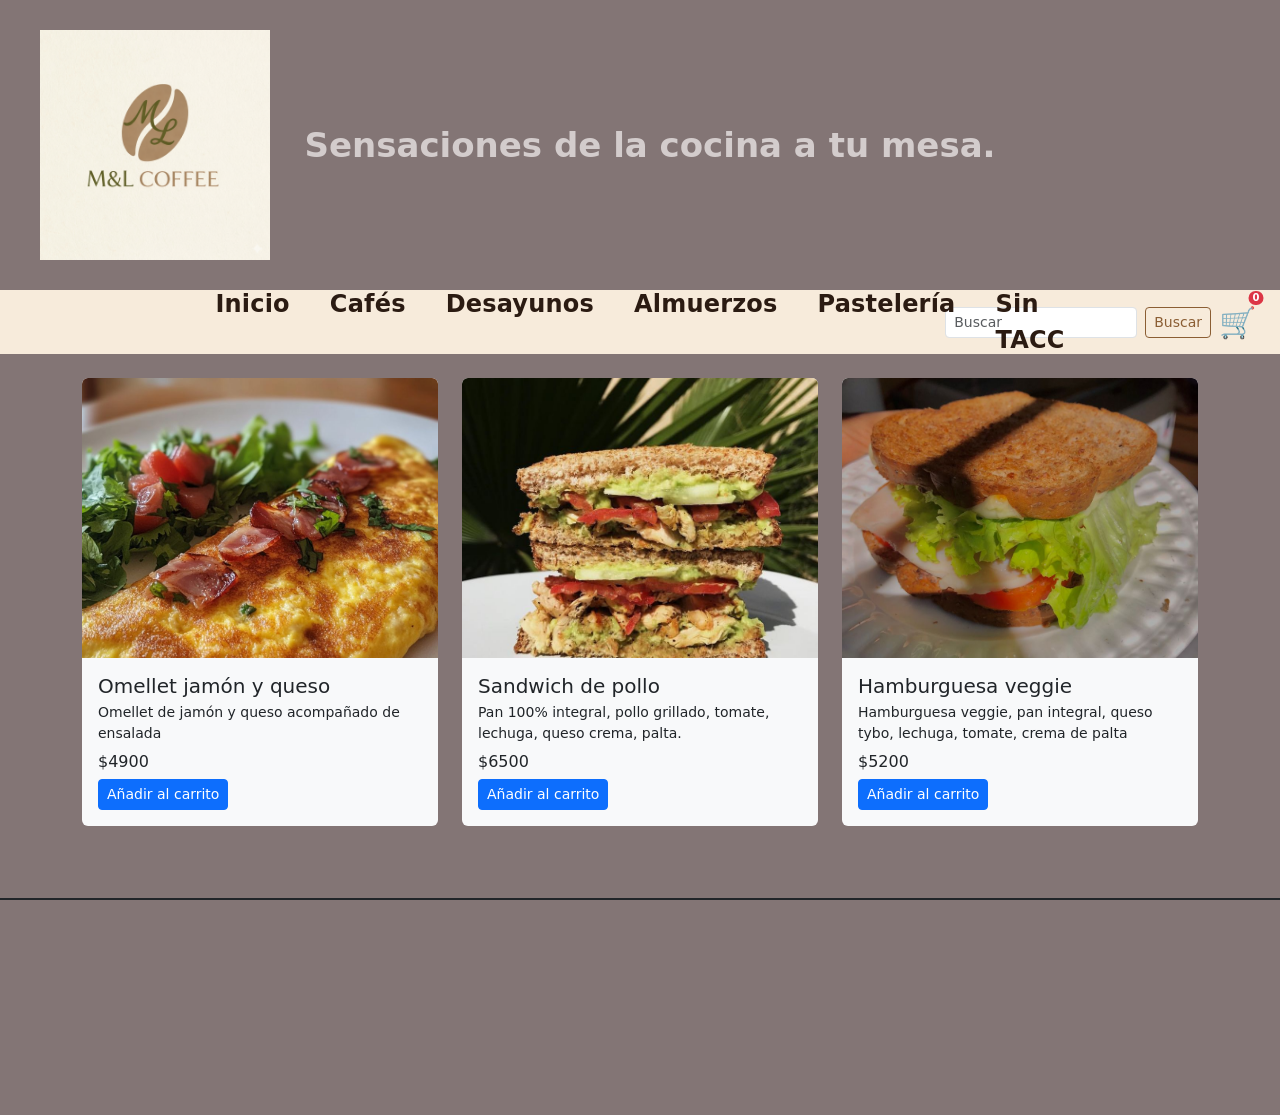
<file: pages/almuerzos.html>
<!doctype html>
<html lang="en">
  <head>
    <meta charset="UTF-8" />
    <meta name="viewport" content="width=device-width, initial-scale=1.0" />
    <title>Almuerzos</title>
    <meta name="description" content="Descubre nuestra deliciosa selección de almuerzos, desde tostadas integrales con huevos revueltos hasta ensaladas de frutas frescas. Perfectos para comenzar tu día con energía o disfrutar de una merienda saludable en cualquier momento." />
    <link
      rel="stylesheet"
      href="https://cdnjs.cloudflare.com/ajax/libs/font-awesome/6.5.0/css/all.min.css"/>
    
    <link
      href="https://cdn.jsdelivr.net/npm/bootstrap@5.3.3/dist/css/bootstrap.min.css"
      rel="stylesheet"/>
   
    <link rel="stylesheet" href="../style/style.css" />
  </head>

  <body>
    <header>
      <div class="header-top">
        <img src="./img/logoMYL.png" alt="Logo de M&L Coffe" class="logo" />
        <p class="headertext">Sensaciones de la cocina a tu mesa.</p>
        <div class="header-spacer"></div>
      </div>
      <nav class="navbar navbar-expand-lg">
        <div class="container-fluid px-4 position-relative">
          <a class="navbar-brand fw-bold" href="/index.html"></a>
          <button class="navbar-toggler" type="button" data-bs-toggle="collapse" data-bs-target="#mainNav" aria-controls="mainNav" aria-expanded="false" aria-label="Toggle navigation"><span class="navbar-toggler-icon"></span></button>
          <div class="collapse navbar-collapse" id="mainNav">
            <ul class="navbar-nav position-absolute top-50 start-50 translate-middle d-none d-lg-flex gap-4">
              <li class="nav-item"><a class="nav-link" href="/index.html">Inicio</a></li>
              <li class="nav-item"><a class="nav-link" href="/pages/cafes.html">Cafés</a></li>
              <li class="nav-item"><a class="nav-link" href="/pages/desayunosymeriendas.html">Desayunos</a></li>
              <li class="nav-item"><a class="nav-link" href="/pages/almuerzos.html">Almuerzos</a></li>
              <li class="nav-item"><a class="nav-link" href="/pages/pasteleria.html">Pastelería</a></li>
              <li class="nav-item"><a class="nav-link" href="/pages/sintacc.html">Sin TACC</a></li>
            </ul>
            <ul class="navbar-nav d-lg-none">
              <li class="nav-item"><a class="nav-link active" href="/index.html">Inicio</a></li>
              <li class="nav-item"><a class="nav-link" href="/pages/cafes.html">Cafés</a></li>
              <li class="nav-item"><a class="nav-link" href="/pages/desayunosymeriendas.html">Desayunos</a></li>
              <li class="nav-item"><a class="nav-link" href="/pages/almuerzos.html">Almuerzos</a></li>
              <li class="nav-item"><a class="nav-link" href="/pages/pasteleria.html">Pastelería</a></li>
              <li class="nav-item"><a class="nav-link" href="/pages/sintacc.html">Sin TACC</a></li>
            </ul>
            <div class="d-flex align-items-center gap-2 ms-lg-auto mt-2 mt-lg-0">
              <form class="d-flex" role="search">
                <input class="form-control form-control-sm me-2" type="search" placeholder="Buscar" aria-label="Buscar" />
                <button class="btn btn-sm btn-outline-success btn-buscar" type="submit">Buscar</button>
              </form>
              <a href="/pages/carrito.html" class="text-decoration-none position-relative" aria-label="Carrito"><span style="font-size: 30px">🛒</span>
                <span id="cart-count" class="position-absolute top-0 start-100 translate-middle badge rounded-pill bg-danger">0</span>
            </div>
          </div>
        </div>
      </nav>
    </header>

    <main class="py-4">
      <div class="container">
        <div class="row g-4 justify-content-center">
          <div class="col-12 col-md-6 col-lg-4">
            <div class="card h-100 border-0 bg-light card-menu">
              <img
                src="./img/omellete.jpg"
                class="card-img-top"
                alt="Omellet jamón y queso"/>
              
              <div class="card-body">
                <h5 class="card-title mb-1">Omellet jamón y queso</h5>
                <p class="card-text small mb-2">Omellet de jamón y queso acompañado de ensalada</p>
                <h6 class="mb-0">$4900</h6>
                <button
                   class="btn btn-sm btn-primary mt-2"
                   type="button"
                   data-add-to-cart
                   data-id="omellet-jamon-queso"
                   data-name="Omellet jamón y queso"
                   data-price="4900"
                   data-img="./img/omellete.jpg">Añadir al carrito
                </button>
              </div>
            </div>
          </div>

          <div class="col-12 col-md-6 col-lg-4">
            <div class="card h-100 border-0 bg-light card-menu">
              <img
                src="./img/sandwich de pollo.jpg"
                class="card-img-top"
                alt="Sandwich de pollo"/>
              
              <div class="card-body">
                <h5 class="card-title mb-1">Sandwich de pollo</h5>
                <p class="card-text small mb-2">
                  Pan 100% integral, pollo grillado, tomate, lechuga, queso crema,
                  palta.
                </p>
                <h6 class="mb-0">$6500</h6>
                <button
                   class="btn btn-sm btn-primary mt-2"
                   type="button"
                   data-add-to-cart
                   data-id="sandwich-pollo"
                   data-name="Sandwich de pollo"
                   data-price="6500"
                   data-img="./img/sandwich de pollo.jpg">Añadir al carrito
                </button>
              </div>
            </div>
          </div>

          <div class="col-12 col-md-6 col-lg-4">
            <div class="card h-100 border-0 bg-light card-menu">
              <img
                src="./img/veggie.jpg"
                class="card-img-top"
                alt="Hamburguesa veggie"/>
      
              <div class="card-body">
                <h5 class="card-title mb-1">Hamburguesa veggie</h5>
                <p class="card-text small mb-2">
                  Hamburguesa veggie, pan integral, queso tybo, lechuga, tomate,
                  crema de palta
                </p>
                <h6 class="mb-0">$5200</h6>
                <button
                   class="btn btn-sm btn-primary mt-2"
                   type="button"
                   data-add-to-cart
                   data-id="hamburguesa-veggie"
                   data-name="Hamburguesa veggie"
                   data-price="5200"
                   data-img="./img/veggie.jpg">Añadir al carrito
                </button>
              </div>
            </div>
          </div>
        </div>
      </div>
    </main>

    <footer class="bg-dark text-light mt-5">
      <div class="container py-4">
        <div class="row g-3 align-items-center">
          <div class="col-12 col-lg-4">
            <h5 class="mb-2">M&L Coffe</h5>
          </div>

          <div class="col-12 col-lg-8">
            <ul
              class="list-unstyled d-flex flex-column flex-sm-row flex-wrap gap-2 gap-sm-3 justify-content-lg-end mb-0">
            
              <li>
                <a
                  class="link-light text-decoration-none"
                  href="/pages/sobre-nosotros.html">Sobre nosotros</a>
                
              </li>
              <li>
                <a
                  class="link-light text-decoration-none"
                  href="/pages/mi-cuenta.html">Mi cuenta</a>
                
              </li>
              <li>
                <a
                  class="link-light text-decoration-none"
                  href="/pages/carrito.html">Carrito</a>
                
              </li>
              <li>
                <a
                  class="link-light text-decoration-none"
                  href="/pages/derechos-de-autor.html">Derechos de autor</a>
                
              </li>
              <li>
                <a
                  class="link-light text-decoration-none"
                  href="/pages/quejas-online.html">Quejas online</a>
                
              </li>
              <li>
                <a
                  class="link-light text-decoration-none"
                  href="/pages/trabaja-con-nosotros.html">Trabaja con nosotros</a>

              </li>
            </ul>
          </div>
        </div>

        <hr class="border-secondary my-3" />

        <div
          class="d-flex flex-column flex-sm-row justify-content-between align-items-center gap-2">
        
          <span class="small text-secondary">© 2026 M&L Coffe. Todos los derechos reservados.</span>
          
          <div class="d-flex gap-3">
            <a class="link-light" href="#" aria-label="Instagram"
              ><i class="fa-brands fa-instagram"></i>
          </a>
            <a class="link-light" href="#" aria-label="Facebook"><i class="fa-brands fa-facebook"></i>
            </a>
            <a class="link-light" href="#" aria-label="WhatsApp"><i class="fa-brands fa-whatsapp"></i>
            </a>
          </div>
        </div>
      </div>
    </footer>
    <script src="https://cdn.jsdelivr.net/npm/bootstrap@5.3.3/dist/js/bootstrap.bundle.min.js"></script>
    <script src="../js/cart.js"></script>
  </body>
</html>
</file>
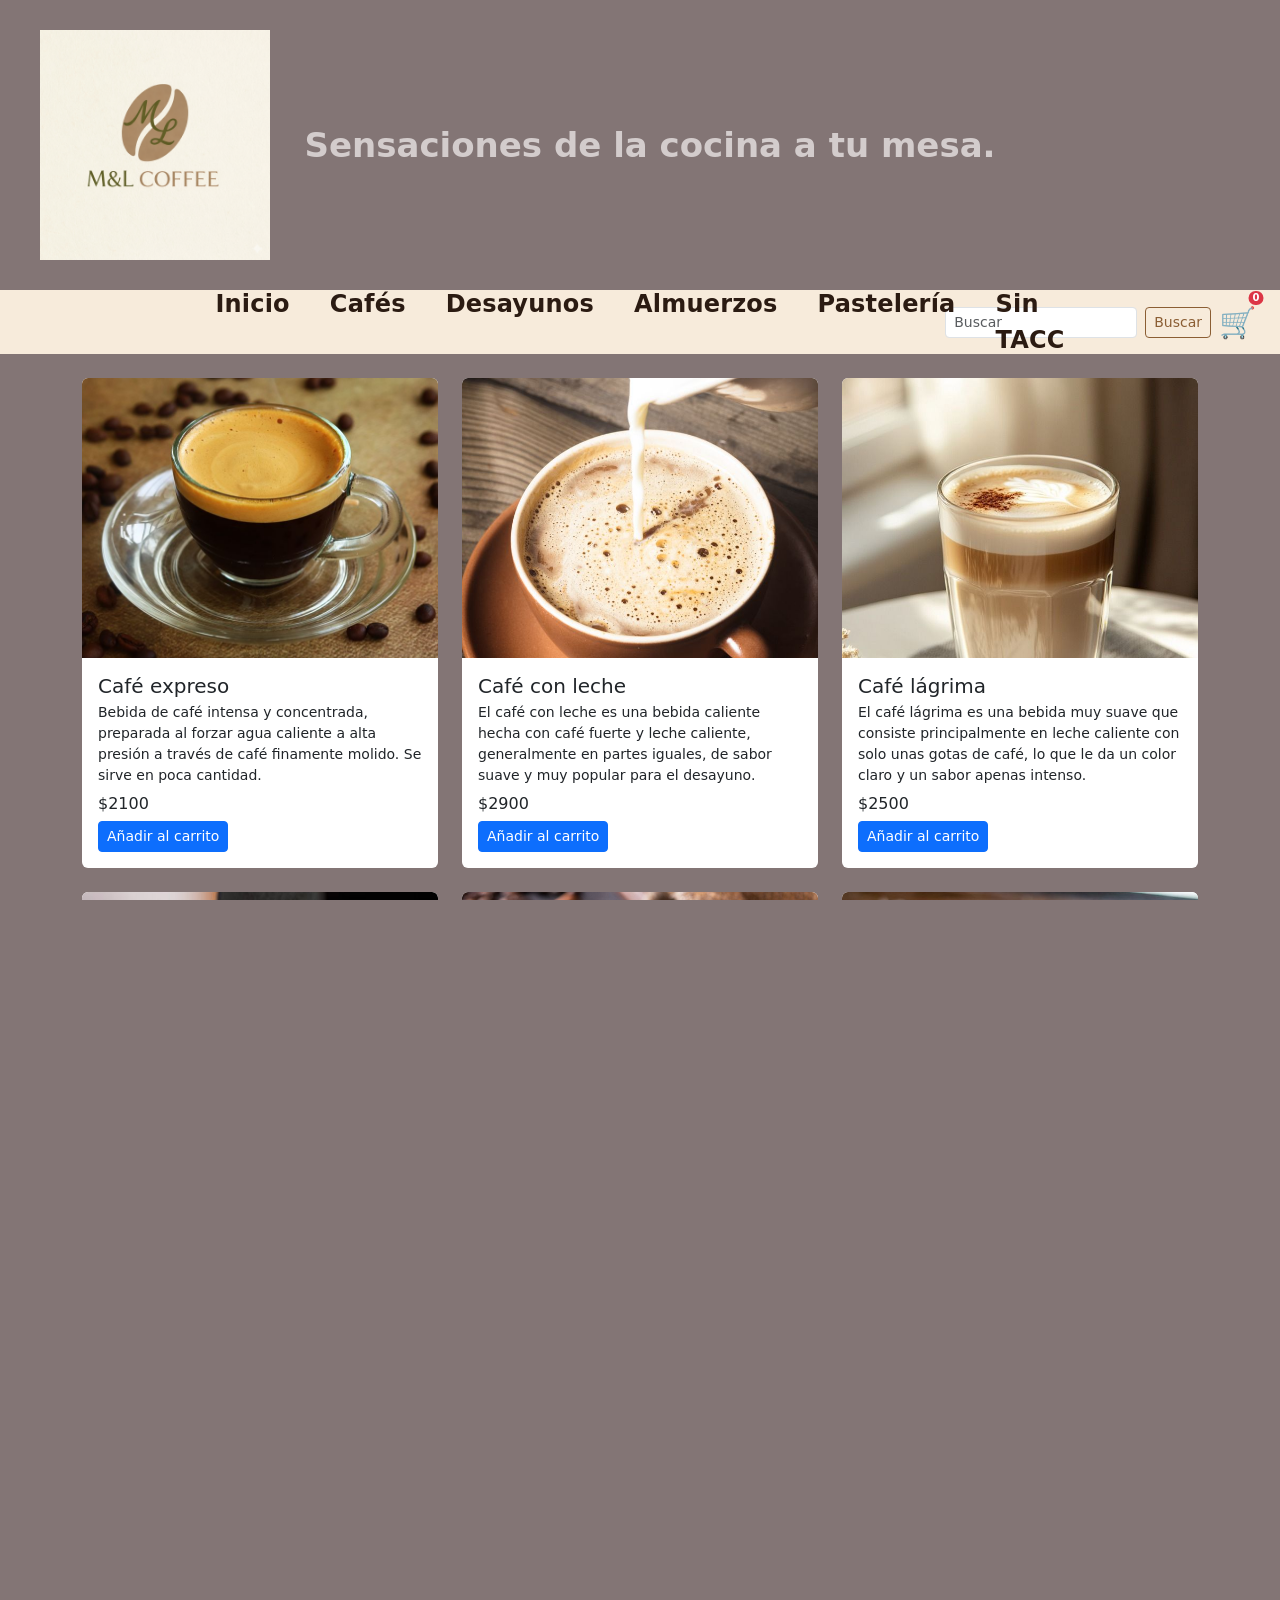
<file: pages/cafes.html>
<!doctype html>
<html lang="en">
  <head>
    <meta charset="UTF-8" />
    <meta name="viewport" content="width=device-width, initial-scale=1.0" />
    <title>Cafés</title>
    <meta name="description" content="Explora nuestra variedad de cafés, desde el intenso expreso hasta el suave café con leche. Cada taza es una experiencia única, elaborada con granos de alta calidad y técnicas expertas para satisfacer todos los paladares. Descubre tu café favorito en nuestra carta." />
    <link rel="stylesheet" href="https://cdnjs.cloudflare.com/ajax/libs/font-awesome/6.5.0/css/all.min.css" />

    <link href="https://cdn.jsdelivr.net/npm/bootstrap@5.3.3/dist/css/bootstrap.min.css" rel="stylesheet" />

    <link rel="stylesheet" href="../style/style.css" />
  </head>

  <body>
    <header>
      <div class="header-top">
        <img src="./img/logoMYL.png" alt="Logo de M&L Coffe" class="logo" />
        <p class="headertext">Sensaciones de la cocina a tu mesa.</p>
        <div class="header-spacer"></div>
      </div>
      <nav class="navbar navbar-expand-lg">
        <div class="container-fluid px-4 position-relative">
          <a class="navbar-brand fw-bold" href="/index.html"></a>
          <button
            class="navbar-toggler"
            type="button"
            data-bs-toggle="collapse"
            data-bs-target="#mainNav"
            aria-controls="mainNav"
            aria-expanded="false"
            aria-label="Toggle navigation"
          >
            <span class="navbar-toggler-icon"></span>
          </button>
          <div class="collapse navbar-collapse" id="mainNav">
            <ul class="navbar-nav position-absolute top-50 start-50 translate-middle d-none d-lg-flex gap-4">
              <li class="nav-item"><a class="nav-link" href="/index.html">Inicio</a></li>
              <li class="nav-item"><a class="nav-link" href="/pages/cafes.html">Cafés</a></li>
              <li class="nav-item"><a class="nav-link" href="/pages/desayunosymeriendas.html">Desayunos</a></li>
              <li class="nav-item"><a class="nav-link" href="/pages/almuerzos.html">Almuerzos</a></li>
              <li class="nav-item"><a class="nav-link" href="/pages/pasteleria.html">Pastelería</a></li>
              <li class="nav-item"><a class="nav-link" href="/pages/sintacc.html">Sin TACC</a></li>
            </ul>
            <ul class="navbar-nav d-lg-none">
              <li class="nav-item"><a class="nav-link active" href="/index.html">Inicio</a></li>
              <li class="nav-item"><a class="nav-link" href="/pages/cafes.html">Cafés</a></li>
              <li class="nav-item"><a class="nav-link" href="/pages/desayunosymeriendas.html">Desayunos</a></li>
              <li class="nav-item"><a class="nav-link" href="/pages/almuerzos.html">Almuerzos</a></li>
              <li class="nav-item"><a class="nav-link" href="/pages/pasteleria.html">Pastelería</a></li>
              <li class="nav-item"><a class="nav-link" href="/pages/sintacc.html">Sin TACC</a></li>
            </ul>
            <div class="d-flex align-items-center gap-2 ms-lg-auto mt-2 mt-lg-0">
              <form class="d-flex" role="search">
                <input class="form-control form-control-sm me-2" type="search" placeholder="Buscar" aria-label="Buscar" />
                <button class="btn btn-sm btn-outline-success btn-buscar" type="submit">Buscar</button>
              </form>
              <a href="/pages/carrito.html" class="text-decoration-none position-relative" aria-label="Carrito">
                <span style="font-size: 30px">🛒</span>
                <span id="cart-count" class="position-absolute top-0 start-100 translate-middle badge rounded-pill bg-danger">0</span>
              </a>
            </div>
          </div>
        </div>
      </nav>
    </header>

    <main class="py-4">
      <div class="container">
        <div class="row g-4 justify-content-center">
          <div class="col-12 col-md-6 col-lg-4">
            <div class="card h-100 card-menu border-0">
              <img src="./img/cafeexpreso.jpg" class="card-img-top" alt="Café expreso" />

              <div class="card-body">
                <h5 class="card-title mb-1">Café expreso</h5>
                <p class="card-text small mb-2">
                  Bebida de café intensa y concentrada, preparada al forzar agua caliente a alta presión a través de café finamente molido. Se sirve en poca cantidad.
                </p>
                <h6 class="mb-0">$2100</h6>
                <button class="btn btn-sm btn-primary mt-2" type="button" data-add-to-cart data-id="cafe-expreso" data-name="Café expreso" data-price="2100" data-img="./img/cafeexpreso.jpg">
                  Añadir al carrito
                </button>
              </div>
            </div>
          </div>

          <div class="col-12 col-md-6 col-lg-4">
            <div class="card h-100 card-menu border-0">
              <img src="./img/cafe con leche.jpg" class="card-img-top" alt="Café con leche" />

              <div class="card-body">
                <h5 class="card-title mb-1">Café con leche</h5>
                <p class="card-text small mb-2">
                  El café con leche es una bebida caliente hecha con café fuerte y leche caliente, generalmente en partes iguales, de sabor suave y muy popular para el desayuno.
                </p>
                <h6 class="mb-0">$2900</h6>
                <button class="btn btn-sm btn-primary mt-2" type="button" data-add-to-cart data-id="cafe-con-leche" data-name="Café con leche" data-price="2900" data-img="./img/cafe con leche.jpg">
                  Añadir al carrito
                </button>
              </div>
            </div>
          </div>

          <div class="col-12 col-md-6 col-lg-4">
            <div class="card h-100 card-menu border-0">
              <img src="./img/cafe lafrima.jpg" class="card-img-top" alt="Café lágrima" />

              <div class="card-body">
                <h5 class="card-title mb-1">Café lágrima</h5>
                <p class="card-text small mb-2">
                  El café lágrima es una bebida muy suave que consiste principalmente en leche caliente con solo unas gotas de café, lo que le da un color claro y un sabor apenas intenso.
                </p>
                <h6 class="mb-0">$2500</h6>
                <button class="btn btn-sm btn-primary mt-2" type="button" data-add-to-cart data-id="cafe-lagrima" data-name="Café lágrima" data-price="2500" data-img="./img/cafe lafrima.jpg">
                  Añadir al carrito
                </button>
              </div>
            </div>
          </div>

          <div class="col-12 col-md-6 col-lg-4">
            <div class="card h-100 card-menu border-0">
              <img src="./img/flatwhite.jpg" class="card-img-top" alt="Flat white" />

              <div class="card-body">
                <h5 class="card-title mb-1">Flat white</h5>
                <p class="card-text small mb-2">Café espresso con leche caliente y poca espuma, de textura cremosa y sabor más intenso a café.</p>
                <h6 class="mb-0">$2900</h6>
                <button class="btn btn-sm btn-primary mt-2" type="button" data-add-to-cart data-id="flat-white" data-name="Flat white" data-price="2900" data-img="./img/flatwhite.jpg">
                  Añadir al carrito
                </button>
              </div>
            </div>
          </div>

          <div class="col-12 col-md-6 col-lg-4">
            <div class="card h-100 card-menu border-0">
              <img src="./img/capuccino.jpg" class="card-img-top" alt="Capuccino" />

              <div class="card-body">
                <h5 class="card-title mb-1">Capuccino</h5>
                <p class="card-text small mb-2">Espresso con leche caliente y abundante espuma, equilibrado y de textura espesa.</p>
                <h6 class="mb-0">$3800</h6>
                <button class="btn btn-sm btn-primary mt-2" type="button" data-add-to-cart data-id="capuccino" data-name="Capuccino" data-price="3800" data-img="./img/capuccino.jpg">
                  Añadir al carrito
                </button>
              </div>
            </div>
          </div>

          <div class="col-12 col-md-6 col-lg-4">
            <div class="card h-100 card-menu border-0">
              <img src="./img/latte.jpg" class="card-img-top" alt="Latte" />

              <div class="card-body">
                <h5 class="card-title mb-1">Latte</h5>
                <p class="card-text small mb-2">Espresso con mucha leche caliente y una fina capa de espuma, de sabor suave y cremoso.</p>
                <h6 class="mb-0">$2900</h6>
                <button class="btn btn-sm btn-primary mt-2" type="button" data-add-to-cart data-id="latte" data-name="Latte" data-price="2900" data-img="./img/latte.jpg">
                  Añadir al carrito
                </button>
              </div>
            </div>
          </div>
        </div>
      </div>
    </main>

    <footer class="bg-dark text-light mt-5">
      <div class="container py-4">
        <div class="row g-3 align-items-center">
          <div class="col-12 col-lg-4">
            <h5 class="mb-2">M&L Coffe</h5>
          </div>

          <div class="col-12 col-lg-8">
            <ul class="list-unstyled d-flex flex-column flex-sm-row flex-wrap gap-2 gap-sm-3 justify-content-lg-end mb-0">
              <li><a class="link-light text-decoration-none" href="/pages/sobre-nosotros.html">Sobre nosotros</a></li>
              <li><a class="link-light text-decoration-none" href="/pages/mi-cuenta.html">Mi cuenta</a></li>
              <li><a class="link-light text-decoration-none" href="/pages/carrito.html">Carrito</a></li>
              <li><a class="link-light text-decoration-none" href="/pages/derechos-de-autor.html">Derechos de autor</a></li>
              <li><a class="link-light text-decoration-none" href="/pages/quejas-online.html">Quejas online</a></li>
              <li><a class="link-light text-decoration-none" href="/pages/trabaja-con-nosotros.html">Trabaja con nosotros</a></li>
            </ul>
          </div>
        </div>

        <hr class="border-secondary my-3" />

        <div class="d-flex flex-column flex-sm-row justify-content-between align-items-center gap-2">
          <span class="small text-secondary">© 2026 M&L Coffe. Todos los derechos reservados.</span>

          <div class="d-flex gap-3">
            <a class="link-light" href="#" aria-label="Instagram"><i class="fa-brands fa-instagram"></i></a>
            <a class="link-light" href="#" aria-label="Facebook"><i class="fa-brands fa-facebook"></i></a>
            <a class="link-light" href="#" aria-label="WhatsApp"><i class="fa-brands fa-whatsapp"></i></a>
          </div>
        </div>
      </div>
    </footer>
    <script src="https://cdn.jsdelivr.net/npm/bootstrap@5.3.3/dist/js/bootstrap.bundle.min.js"></script>
    <script src="../js/cart.js"></script>
  </body>
</html>
</file>
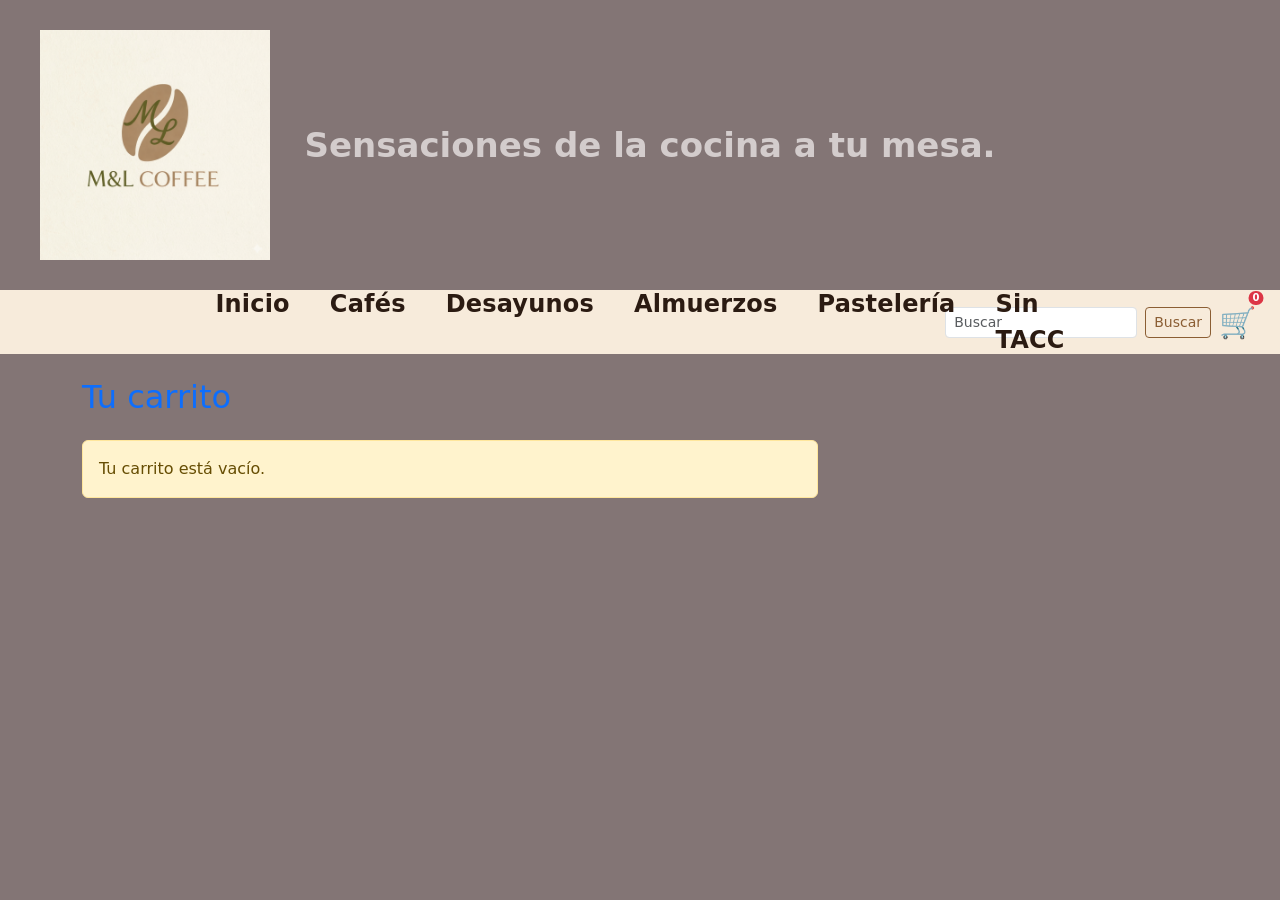
<file: pages/carrito.html>
<!doctype html>
<html lang="en">
  <head>
    <meta charset="UTF-8" />
    <meta name="viewport" content="width=device-width, initial-scale=1.0" />
    <title>Carrito</title>

    <link rel="stylesheet"href="https://cdnjs.cloudflare.com/ajax/libs/font-awesome/6.5.0/css/all.min.css"/>
    <link
      href="https://cdn.jsdelivr.net/npm/bootstrap@5.3.3/dist/css/bootstrap.min.css"
      rel="stylesheet"/>
    <link rel="stylesheet" href="../style/style.css" />
  </head>


  <body>
    <header>
      <div class="header-top">
        <img src="./img/logoMYL.png" alt="Logo de M&L Coffe" class="logo" />
        <p class="headertext">Sensaciones de la cocina a tu mesa.</p>
        <div class="header-spacer"></div>
      </div>
      <nav class="navbar navbar-expand-lg">
        <div class="container-fluid px-4 position-relative">
          <a class="navbar-brand fw-bold" href="/index.html"></a>
          <button class="navbar-toggler" type="button" data-bs-toggle="collapse" data-bs-target="#mainNav" aria-controls="mainNav" aria-expanded="false" aria-label="Toggle navigation"><span class="navbar-toggler-icon"></span></button>
          <div class="collapse navbar-collapse" id="mainNav">
            <ul class="navbar-nav position-absolute top-50 start-50 translate-middle d-none d-lg-flex gap-4">
              <li class="nav-item"><a class="nav-link" href="/index.html">Inicio</a></li>
              <li class="nav-item"><a class="nav-link" href="/pages/cafes.html">Cafés</a></li>
              <li class="nav-item"><a class="nav-link" href="/pages/desayunosymeriendas.html">Desayunos</a></li>
              <li class="nav-item"><a class="nav-link" href="/pages/almuerzos.html">Almuerzos</a></li>
              <li class="nav-item"><a class="nav-link" href="/pages/pasteleria.html">Pastelería</a></li>
              <li class="nav-item"><a class="nav-link" href="/pages/sintacc.html">Sin TACC</a></li>
            </ul>
            <ul class="navbar-nav d-lg-none">
              <li class="nav-item"><a class="nav-link active" href="/index.html">Inicio</a></li>
              <li class="nav-item"><a class="nav-link" href="/pages/cafes.html">Cafés</a></li>
              <li class="nav-item"><a class="nav-link" href="/pages/desayunosymeriendas.html">Desayunos</a></li>
              <li class="nav-item"><a class="nav-link" href="/pages/almuerzos.html">Almuerzos</a></li>
              <li class="nav-item"><a class="nav-link" href="/pages/pasteleria.html">Pastelería</a></li>
              <li class="nav-item"><a class="nav-link" href="/pages/sintacc.html">Sin TACC</a></li>
            </ul>
            <div class="d-flex align-items-center gap-2 ms-lg-auto mt-2 mt-lg-0">
              <form class="d-flex" role="search">
                <input class="form-control form-control-sm me-2" type="search" placeholder="Buscar" aria-label="Buscar" />
                <button class="btn btn-sm btn-outline-success btn-buscar" type="submit">Buscar</button>
              </form>
              <a href="/pages/carrito.html" class="text-decoration-none position-relative" aria-label="Carrito"><span style="font-size: 30px">🛒</span>
                <span id="cart-count" class="position-absolute top-0 start-100 translate-middle badge rounded-pill bg-danger">0</span>
            </div>
          </div>
        </div>
      </nav>
    </header>
    <main class="py-4">
  <div class="container">
    <h2 class="mb-4">Tu carrito</h2>

    <div class="row g-4">
      <div class="col-12 col-lg-8">
        <div class="row g-4" id="cart-items"></div>
      </div>

      <div class="col-12 col-lg-4">
        <div id="cart-summary"></div>
      </div>
    </div>
  </div>
</main>
<script src="https://cdn.jsdelivr.net/npm/bootstrap@5.3.3/dist/js/bootstrap.bundle.min.js"></script>
<script src="../js/cart.js"></script>
  </body>
</file>
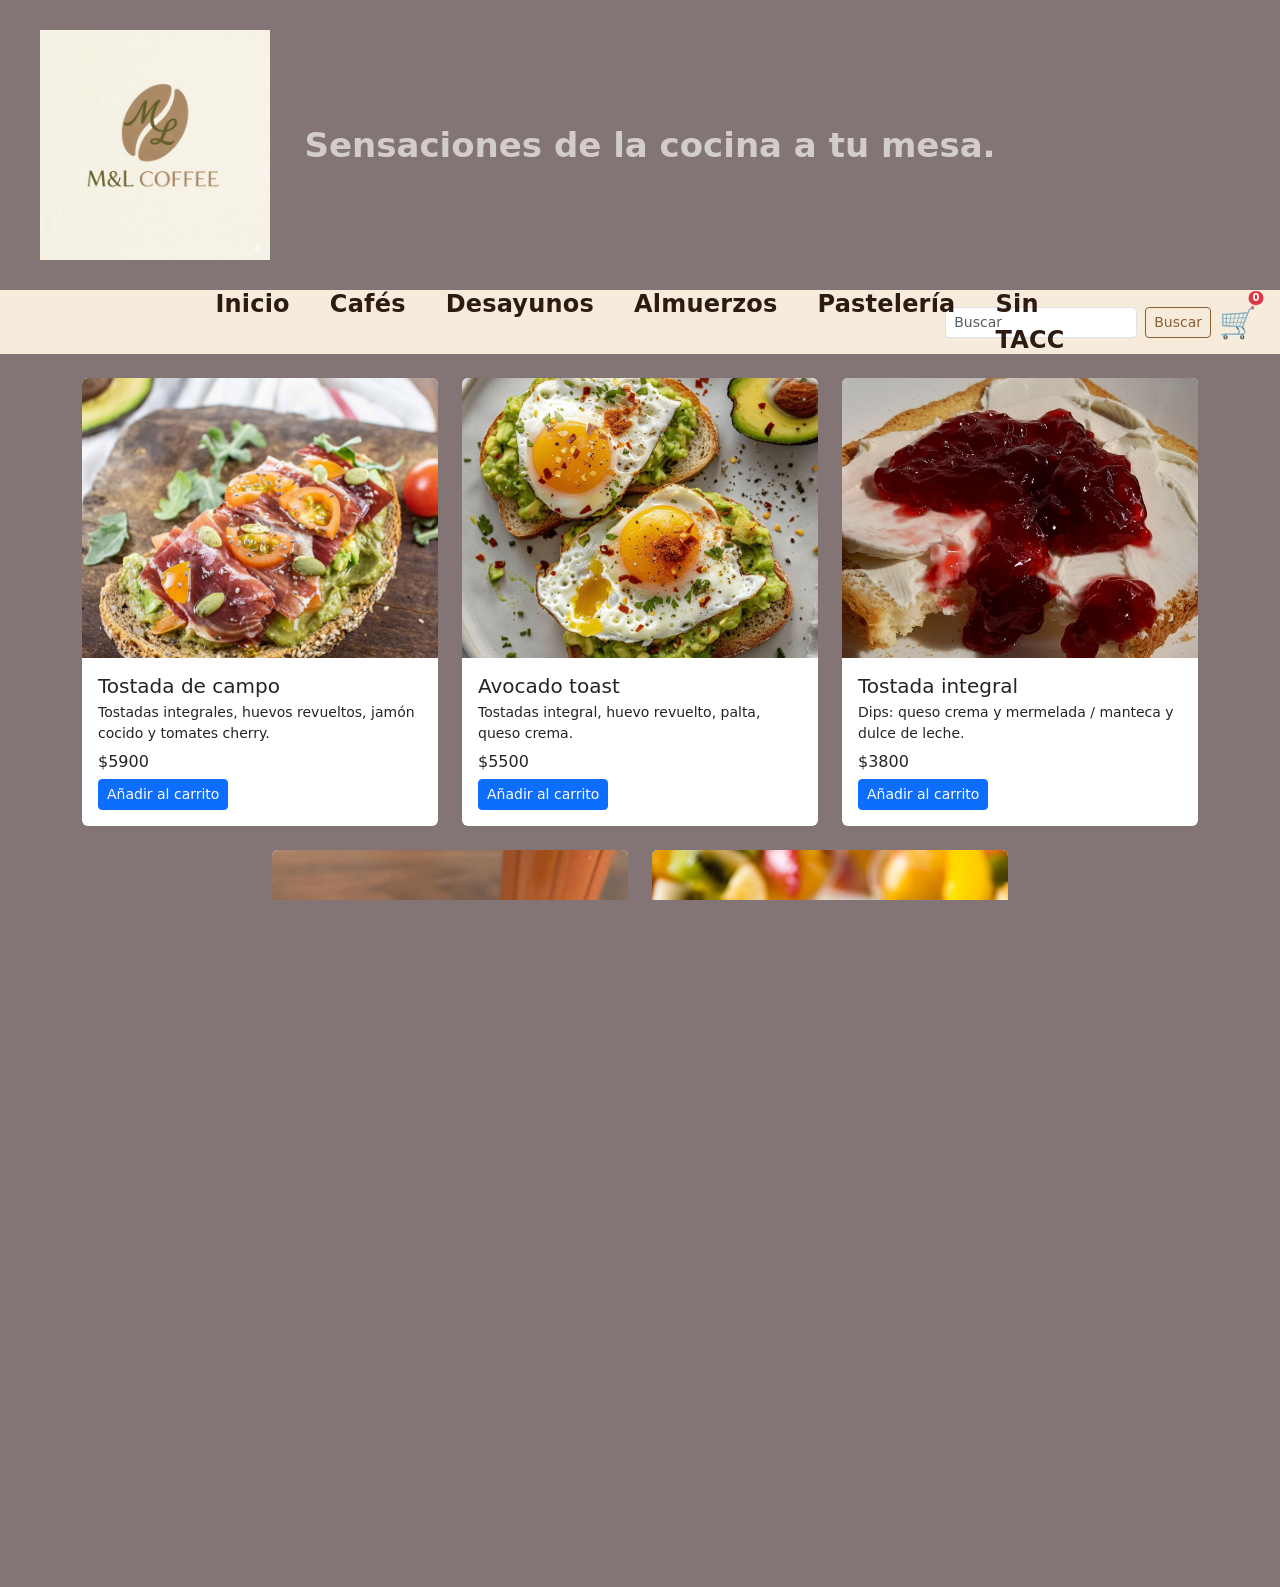
<file: pages/desayunosymeriendas.html>
<!doctype html>
<html lang="en">
  <head>
    <meta charset="UTF-8" />
    <meta name="viewport" content="width=device-width, initial-scale=1.0" />
    <title>Desayunos</title>
    <meta name="description" content="Descubre nuestra deliciosa selección de desayunos y meriendas, desde tostadas integrales con huevos revueltos hasta ensaladas de frutas frescas. Perfectos para comenzar tu día con energía o disfrutar de una merienda saludable en cualquier momento." />
    <link
      rel="stylesheet"
      href="https://cdnjs.cloudflare.com/ajax/libs/font-awesome/6.5.0/css/all.min.css"/>
    <link
      href="https://cdn.jsdelivr.net/npm/bootstrap@5.3.3/dist/css/bootstrap.min.css"
      rel="stylesheet"/>
    <link rel="stylesheet" href="../style/style.css" />
  </head>

  <body>
    <header>
      <div class="header-top">
        <img src="./img/logoMYL.png" alt="Logo de M&L Coffe" class="logo" />
        <p class="headertext">Sensaciones de la cocina a tu mesa.</p>
        <div class="header-spacer"></div>
      </div>
      <nav class="navbar navbar-expand-lg">
        <div class="container-fluid px-4 position-relative">
          <a class="navbar-brand fw-bold" href="/index.html"></a>
          <button class="navbar-toggler" type="button" data-bs-toggle="collapse" data-bs-target="#mainNav" aria-controls="mainNav" aria-expanded="false" aria-label="Toggle navigation"><span class="navbar-toggler-icon"></span></button>
          <div class="collapse navbar-collapse" id="mainNav">
            <ul class="navbar-nav position-absolute top-50 start-50 translate-middle d-none d-lg-flex gap-4">
              <li class="nav-item"><a class="nav-link" href="/index.html">Inicio</a></li>
              <li class="nav-item"><a class="nav-link" href="/pages/cafes.html">Cafés</a></li>
              <li class="nav-item"><a class="nav-link" href="/pages/desayunosymeriendas.html">Desayunos</a></li>
              <li class="nav-item"><a class="nav-link" href="/pages/almuerzos.html">Almuerzos</a></li>
              <li class="nav-item"><a class="nav-link" href="/pages/pasteleria.html">Pastelería</a></li>
              <li class="nav-item"><a class="nav-link" href="/pages/sintacc.html">Sin TACC</a></li>
            </ul>
            <ul class="navbar-nav d-lg-none">
              <li class="nav-item"><a class="nav-link active" href="/index.html">Inicio</a></li>
              <li class="nav-item"><a class="nav-link" href="/pages/cafes.html">Cafés</a></li>
              <li class="nav-item"><a class="nav-link" href="/pages/desayunosymeriendas.html">Desayunos</a></li>
              <li class="nav-item"><a class="nav-link" href="/pages/almuerzos.html">Almuerzos</a></li>
              <li class="nav-item"><a class="nav-link" href="/pages/pasteleria.html">Pastelería</a></li>
              <li class="nav-item"><a class="nav-link" href="/pages/sintacc.html">Sin TACC</a></li>
            </ul>
            <div class="d-flex align-items-center gap-2 ms-lg-auto mt-2 mt-lg-0">
              <form class="d-flex" role="search">
                <input class="form-control form-control-sm me-2" type="search" placeholder="Buscar" aria-label="Buscar" />
                <button class="btn btn-sm btn-outline-success btn-buscar" type="submit">Buscar</button>
              </form>
              <a href="/pages/carrito.html" class="text-decoration-none position-relative" aria-label="Carrito"><span style="font-size: 30px">🛒</span>
                <span id="cart-count" class="position-absolute top-0 start-100 translate-middle badge rounded-pill bg-danger">0</span>
            </div>
          </div>
        </div>
      </nav>
    </header>

    <main class="py-4">
      <div class="container">
        <div class="row g-4 justify-content-center">
          <div class="col-12 col-md-6 col-lg-4">
            <div class="card h-100 card-menu border-0">
              <img src="./img/campo.jpg" class="card-img-top" alt="Tostada de campo" />
              <div class="card-body">
                <h5 class="card-title mb-1">Tostada de campo</h5>
                <p class="card-text small mb-2">
                  Tostadas integrales, huevos revueltos, jamón cocido y tomates cherry.
                </p>
                <h6 class="mb-0">$5900</h6>
                <button
                   class="btn btn-sm btn-primary mt-2"
                   type="button"
                   data-add-to-cart
                   data-id="tostada-campo"
                   data-name="Tostada de campo"
                   data-price="5900"
                   data-img="./img/campo.jpg">Añadir al carrito
                </button>
              </div>
            </div>
          </div>

          <div class="col-12 col-md-6 col-lg-4">
            <div class="card h-100 card-menu border-0">
              <img
                src="./img/avocado toast.jpg"
                class="card-img-top"
                alt="Avocado toast"/>
              
              <div class="card-body">
                <h5 class="card-title mb-1">Avocado toast</h5>
                <p class="card-text small mb-2">
                  Tostadas integral, huevo revuelto, palta, queso crema.
                </p>
                <h6 class="mb-0">$5500</h6>
                <button
                   class="btn btn-sm btn-primary mt-2"
                   type="button"
                   data-add-to-cart
                   data-id="avocado-toast"
                   data-name="Avocado toast"
                   data-price="5500"
                   data-img="./img/avocado toast.jpg">Añadir al carrito
                </button>
              </div>
            </div>
          </div>

          <div class="col-12 col-md-6 col-lg-4">
            <div class="card h-100 card-menu border-0">
              <img
                src="./img/tostada integral.jpg"
                class="card-img-top"
                alt="Tostada integral"/>
            
              <div class="card-body">
                <h5 class="card-title mb-1">Tostada integral</h5>
                <p class="card-text small mb-2">
                  Dips: queso crema y mermelada / manteca y dulce de leche.
                </p>
                <h6 class="mb-0">$3800</h6>
                <button
                   class="btn btn-sm btn-primary mt-2"
                   type="button"
                   data-add-to-cart
                   data-id="tostada-integral"
                   data-name="Tostada integral"
                   data-price="3800"
                   data-img="./img/tostada integral.jpg">Añadir al carrito
                </button>
              </div>
            </div>
          </div>

          <div class="col-12 col-md-6 col-lg-4">
            <div class="card h-100 card-menu border-0">
              <img
                src="./img/tostada proteica.jpg"
                class="card-img-top"
                alt="Tostada proteica"/>
              
              <div class="card-body">
                <h5 class="card-title mb-1">Tostada proteica</h5>
                <p class="card-text small mb-2">
                  Tostada de pan integral, queso crema, palta, huevos revueltos y pollo.
                </p>
                <h6 class="mb-0">$6000</h6>
                <button
                   class="btn btn-sm btn-primary mt-2"
                   type="button"
                   data-add-to-cart
                   data-id="tostada-proteica"
                   data-name="Tostada proteica"
                   data-price="6000"
                   data-img="./img/tostada proteica.jpg">Añadir al carrito
                </button>
              </div>
            </div>
          </div>

          <div class="col-12 col-md-6 col-lg-4">
            <div class="card h-100 card-menu border-0">
              <img
                src="./img/ensalada de frutas.jpg"
                class="card-img-top"
                alt="Ensalada de frutas"/>
              
              <div class="card-body">
                <h5 class="card-title mb-1">Ensalada de frutas</h5>
                <p class="card-text small mb-2">
                  Frutilla, naranja, banana, durazno y ananá.
                </p>
                <h6 class="mb-0">$3000</h6>
                <button
                   class="btn btn-sm btn-primary mt-2"
                   type="button"
                   data-add-to-cart
                   data-id="ensalada-frutas"
                   data-name="Ensalada de frutas"
                   data-price="3000"
                   data-img="./img/ensalada de frutas.jpg">Añadir al carrito
                </button>
              </div>
            </div>
          </div>
        </div>
      </div>
    </main>

    <footer class="bg-dark text-light mt-5">
      <div class="container py-4">
        <div class="row g-3 align-items-center">
          <div class="col-12 col-lg-4">
            <h5 class="mb-2">M&L Coffe</h5>
          </div>

          <div class="col-12 col-lg-8">
            <ul
              class="list-unstyled d-flex flex-column flex-sm-row flex-wrap gap-2 gap-sm-3 justify-content-lg-end mb-0">
            
              <li>
                <a
                  class="link-light text-decoration-none"
                  href="/pages/sobre-nosotros.html">Sobre nosotros</a>
                
              </li>
              <li>
                <a
                  class="link-light text-decoration-none"
                  href="/pages/mi-cuenta.html">Mi cuenta</a>
                
              </li>
              <li>
                <a
                  class="link-light text-decoration-none"
                  href="/pages/carrito.html">Carrito</a>
                
              </li>
              <li>
                <a
                  class="link-light text-decoration-none"
                  href="/pages/derechos-de-autor.html">Derechos de autor</a>
                
              </li>
              <li>
                <a
                  class="link-light text-decoration-none"
                  href="/pages/quejas-online.html">Quejas online</a>
                
              </li>
              <li>
                <a
                  class="link-light text-decoration-none"
                  href="/pages/trabaja-con-nosotros.html">Trabaja con nosotros</a>
                
              </li>
            </ul>
          </div>
        </div>

        <hr class="border-secondary my-3" />

        <div
          class="d-flex flex-column flex-sm-row justify-content-between align-items-center gap-2">
        
          <span class="small text-secondary">© 2026 M&L Coffe. Todos los derechos reservados.</span>
          
          <div class="d-flex gap-3">
            <a class="link-light" href="#" aria-label="Instagram">
              <i class="fa-brands fa-instagram"></i>
            </a>
            <a class="link-light" href="#" aria-label="Facebook"
              ><i class="fa-brands fa-facebook"></i>
            </a>
            <a class="link-light" href="#" aria-label="WhatsApp"><i class="fa-brands fa-whatsapp"></i>
            </a>
          </div>
        </div>
      </div>
    </footer>
    <script src="https://cdn.jsdelivr.net/npm/bootstrap@5.3.3/dist/js/bootstrap.bundle.min.js"></script>
    <script src="../js/cart.js"></script>
  </body>
</html>
</file>
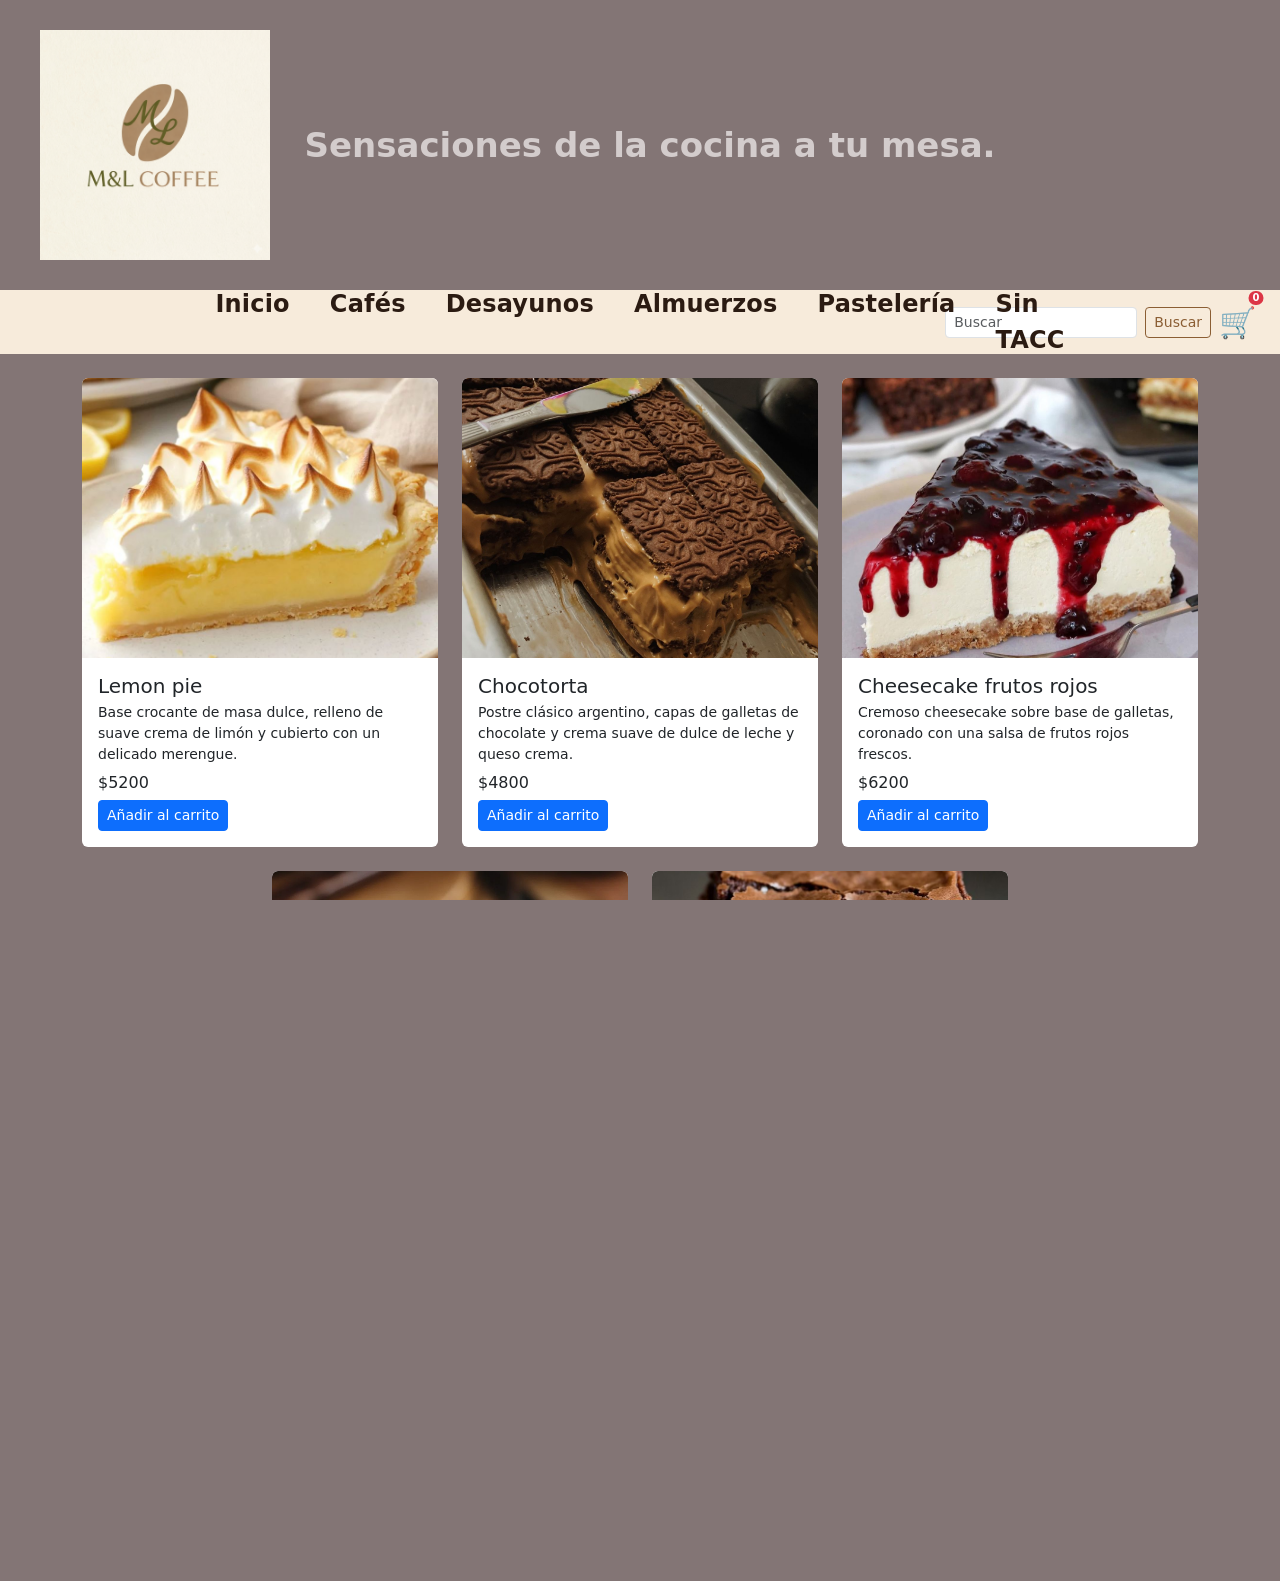
<file: pages/pasteleria.html>
<!doctype html>
<html lang="en">
  <head>
    <meta charset="UTF-8" />
    <meta name="viewport" content="width=device-width, initial-scale=1.0" />
    <title>Pastelería</title>
    <meta name="description" content="Explora nuestra deliciosa selección de pastelería, desde clásicos como el lemon pie y la chocotorta hasta opciones innovadoras como el cheesecake de frutos rojos. Cada bocado es una experiencia dulce que combina ingredientes frescos y técnicas artesanales." />
    <link rel="stylesheet" href="https://cdnjs.cloudflare.com/ajax/libs/font-awesome/6.5.0/css/all.min.css" />

    <link href="https://cdn.jsdelivr.net/npm/bootstrap@5.3.3/dist/css/bootstrap.min.css" rel="stylesheet" />

    <link rel="stylesheet" href="../style/style.css" />
  </head>

  <body>
    <header>
      <div class="header-top">
        <img src="./img/logoMYL.png" alt="Logo de M&L Coffe" class="logo" />
        <p class="headertext">Sensaciones de la cocina a tu mesa.</p>
        <div class="header-spacer"></div>
      </div>
      <nav class="navbar navbar-expand-lg">
        <div class="container-fluid px-4 position-relative">
          <a class="navbar-brand fw-bold" href="/index.html"></a>
          <button
            class="navbar-toggler"
            type="button"
            data-bs-toggle="collapse"
            data-bs-target="#mainNav"
            aria-controls="mainNav"
            aria-expanded="false"
            aria-label="Toggle navigation"
          >
            <span class="navbar-toggler-icon"></span>
          </button>
          <div class="collapse navbar-collapse" id="mainNav">
            <ul class="navbar-nav position-absolute top-50 start-50 translate-middle d-none d-lg-flex gap-4">
              <li class="nav-item"><a class="nav-link" href="/index.html">Inicio</a></li>
              <li class="nav-item"><a class="nav-link" href="/pages/cafes.html">Cafés</a></li>
              <li class="nav-item"><a class="nav-link" href="/pages/desayunosymeriendas.html">Desayunos</a></li>
              <li class="nav-item"><a class="nav-link" href="/pages/almuerzos.html">Almuerzos</a></li>
              <li class="nav-item"><a class="nav-link" href="/pages/pasteleria.html">Pastelería</a></li>
              <li class="nav-item"><a class="nav-link" href="/pages/sintacc.html">Sin TACC</a></li>
            </ul>
            <ul class="navbar-nav d-lg-none">
              <li class="nav-item"><a class="nav-link active" href="/index.html">Inicio</a></li>
              <li class="nav-item"><a class="nav-link" href="/pages/cafes.html">Cafés</a></li>
              <li class="nav-item"><a class="nav-link" href="/pages/desayunosymeriendas.html">Desayunos</a></li>
              <li class="nav-item"><a class="nav-link" href="/pages/almuerzos.html">Almuerzos</a></li>
              <li class="nav-item"><a class="nav-link" href="/pages/pasteleria.html">Pastelería</a></li>
              <li class="nav-item"><a class="nav-link" href="/pages/sintacc.html">Sin TACC</a></li>
            </ul>
            <div class="d-flex align-items-center gap-2 ms-lg-auto mt-2 mt-lg-0">
              <form class="d-flex" role="search">
                <input class="form-control form-control-sm me-2" type="search" placeholder="Buscar" aria-label="Buscar" />
                <button class="btn btn-sm btn-outline-success btn-buscar" type="submit">Buscar</button>
              </form>
              <a href="/pages/carrito.html" class="text-decoration-none position-relative" aria-label="Carrito">
                <span style="font-size: 30px">🛒</span>
                <span id="cart-count" class="position-absolute top-0 start-100 translate-middle badge rounded-pill bg-danger">0</span>
              </a>
            </div>
          </div>
        </div>
      </nav>
    </header>

    <main class="py-4">
      <div class="container">
        <div class="row g-4 justify-content-center">
          <div class="col-12 col-md-6 col-lg-4">
            <div class="card h-100 card-menu border-0">
              <img src="./img/lemonpie.jpg" class="card-img-top" alt="Lemon pie" />
              <div class="card-body">
                <h5 class="card-title mb-1">Lemon pie</h5>
                <p class="card-text small mb-2">Base crocante de masa dulce, relleno de suave crema de limón y cubierto con un delicado merengue.</p>
                <h6 class="mb-0">$5200</h6>
                <button class="btn btn-sm btn-primary mt-2" type="button" data-add-to-cart data-id="lemon-pie" data-name="Lemon pie" data-price="5200" data-img="./img/lemonpie.jpg">
                  Añadir al carrito
                </button>
              </div>
            </div>
          </div>

          <div class="col-12 col-md-6 col-lg-4">
            <div class="card h-100 card-menu border-0">
              <img src="./img/chocotorta.jpg" class="card-img-top" alt="Chocotorta" />
              <div class="card-body">
                <h5 class="card-title mb-1">Chocotorta</h5>
                <p class="card-text small mb-2">Postre clásico argentino, capas de galletas de chocolate y crema suave de dulce de leche y queso crema.</p>
                <h6 class="mb-0">$4800</h6>
                <button class="btn btn-sm btn-primary mt-2" type="button" data-add-to-cart data-id="chocotorta" data-name="Chocotorta" data-price="4800" data-img="./img/chocotorta.jpg">
                  Añadir al carrito
                </button>
              </div>
            </div>
          </div>

          <div class="col-12 col-md-6 col-lg-4">
            <div class="card h-100 card-menu border-0">
              <img src="./img/cheesecakefrutosrojos.jpg" class="card-img-top" alt="Cheesecake frutos rojos" />
              <div class="card-body">
                <h5 class="card-title mb-1">Cheesecake frutos rojos</h5>
                <p class="card-text small mb-2">Cremoso cheesecake sobre base de galletas, coronado con una salsa de frutos rojos frescos.</p>
                <h6 class="mb-0">$6200</h6>
                <button
                  class="btn btn-sm btn-primary mt-2"
                  type="button"
                  data-add-to-cart
                  data-id="cheesecake-frutos-rojos"
                  data-name="Cheesecake frutos rojos"
                  data-price="6200"
                  data-img="./img/cheesecakefrutosrojos.jpg"
                >
                  Añadir al carrito
                </button>
              </div>
            </div>
          </div>

          <div class="col-12 col-md-6 col-lg-4">
            <div class="card h-100 card-menu border-0">
              <img src="./img/tiramisu.jpg" class="card-img-top" alt="Tiramisú" />
              <div class="card-body">
                <h5 class="card-title mb-1">Tiramisú</h5>
                <p class="card-text small mb-2">Postre italiano tradicional con capas de vainillas, crema de mascarpone y un toque de café y cacao.</p>
                <h6 class="mb-0">$5500</h6>
                <button class="btn btn-sm btn-primary mt-2" type="button" data-add-to-cart data-id="tiramisu" data-name="Tiramisú" data-price="5500" data-img="./img/tiramisu.jpg">
                  Añadir al carrito
                </button>
              </div>
            </div>
          </div>

          <div class="col-12 col-md-6 col-lg-4">
            <div class="card h-100 card-menu border-0">
              <img src="./img/brownie.jpg" class="card-img-top" alt="Brownie" />
              <div class="card-body">
                <h5 class="card-title mb-1">Brownie</h5>
                <p class="card-text small mb-2">Clásico brownie de chocolate intenso, húmedo por dentro y con una textura irresistible.</p>
                <h6 class="mb-0">$5200</h6>
                <button class="btn btn-sm btn-primary mt-2" type="button" data-add-to-cart data-id="brownie" data-name="Brownie" data-price="5200" data-img="./img/brownie.jpg">
                  Añadir al carrito
                </button>
              </div>
            </div>
          </div>
        </div>
      </div>
    </main>

    <footer class="bg-dark text-light mt-5">
      <div class="container py-4">
        <div class="row g-3 align-items-center">
          <div class="col-12 col-lg-4">
            <h5 class="mb-2">M&L Coffe</h5>
          </div>

          <div class="col-12 col-lg-8">
            <ul class="list-unstyled d-flex flex-column flex-sm-row flex-wrap gap-2 gap-sm-3 justify-content-lg-end mb-0">
              <li><a class="link-light text-decoration-none" href="/pages/sobre-nosotros.html">Sobre nosotros</a></li>
              <li><a class="link-light text-decoration-none" href="/pages/mi-cuenta.html">Mi cuenta</a></li>
              <li><a class="link-light text-decoration-none" href="/pages/carrito.html">Carrito</a></li>
              <li><a class="link-light text-decoration-none" href="/pages/derechos-de-autor.html">Derechos de autor</a></li>
              <li><a class="link-light text-decoration-none" href="/pages/quejas-online.html">Quejas online</a></li>
              <li><a class="link-light text-decoration-none" href="/pages/trabaja-con-nosotros.html">Trabaja con nosotros</a></li>
            </ul>
          </div>
        </div>

        <hr class="border-secondary my-3" />

        <div class="d-flex flex-column flex-sm-row justify-content-between align-items-center gap-2">
          <span class="small text-secondary">© 2026 M&L Coffe. Todos los derechos reservados.</span>

          <div class="d-flex gap-3">
            <a class="link-light" href="#" aria-label="Instagram"><i class="fa-brands fa-instagram"></i></a>
            <a class="link-light" href="#" aria-label="Facebook"><i class="fa-brands fa-facebook"></i></a>
            <a class="link-light" href="#" aria-label="WhatsApp"><i class="fa-brands fa-whatsapp"></i></a>
          </div>
        </div>
      </div>
    </footer>
    <script src="https://cdn.jsdelivr.net/npm/bootstrap@5.3.3/dist/js/bootstrap.bundle.min.js"></script>
    <script src="../js/cart.js"></script>
  </body>
</html>
</file>
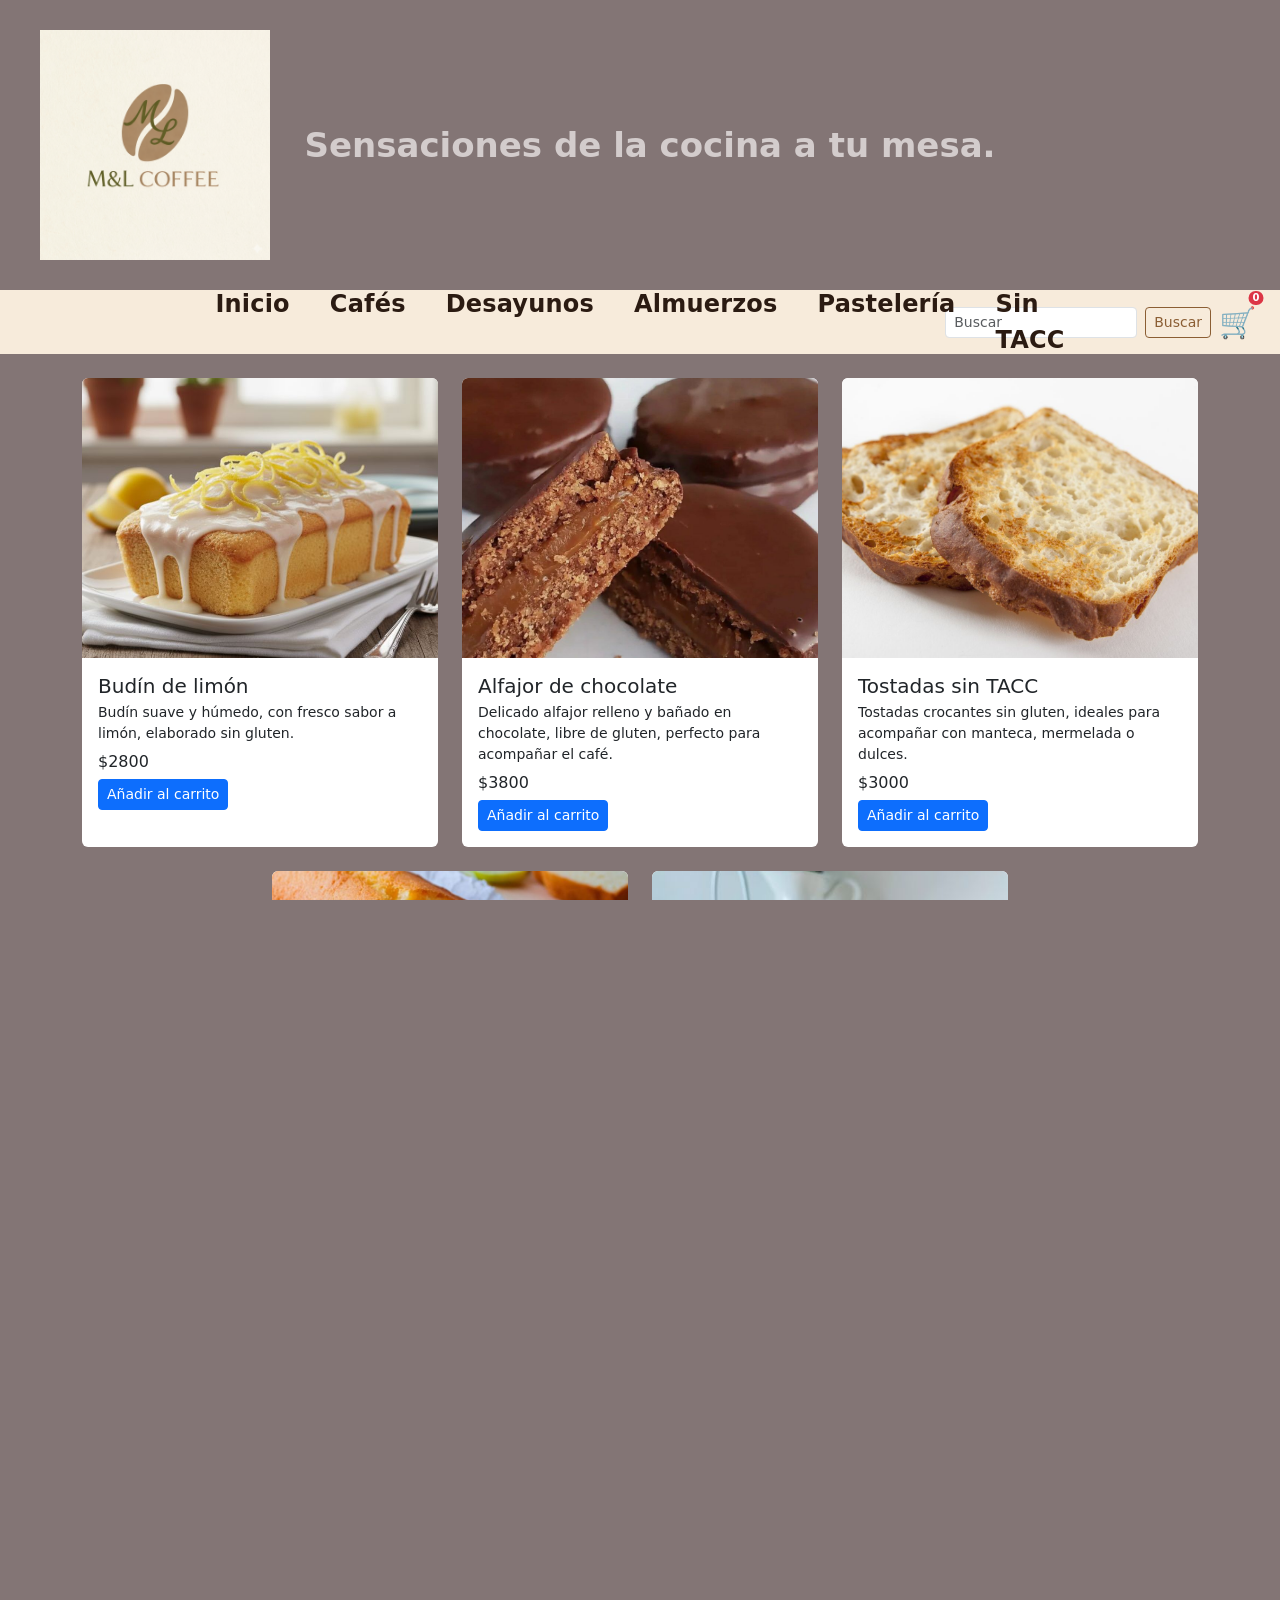
<file: pages/sintacc.html>
<!doctype html>
<html lang="en">
  <head>
    <meta charset="UTF-8" />
    <meta name="viewport" content="width=device-width, initial-scale=1.0" />
    <title>Sin Tacc</title>
    <meta name="description" content="Descubre nuestra selección de productos sin TACC, elaborados con ingredientes libres de gluten para que todos puedan disfrutar de nuestras deliciosas opciones. Desde pasteles hasta snacks, tenemos algo para cada paladar." />
    <link rel="stylesheet"href="https://cdnjs.cloudflare.com/ajax/libs/font-awesome/6.5.0/css/all.min.css"/>
    <link
      href="https://cdn.jsdelivr.net/npm/bootstrap@5.3.3/dist/css/bootstrap.min.css"
      rel="stylesheet"/>
    <link rel="stylesheet" href="../style/style.css" />
  </head>

  <body>
    <header>
      <div class="header-top">
        <img src="./img/logoMYL.png" alt="Logo de M&L Coffe" class="logo" />
        <p class="headertext">Sensaciones de la cocina a tu mesa.</p>
        <div class="header-spacer"></div>
      </div>
      <nav class="navbar navbar-expand-lg">
        <div class="container-fluid px-4 position-relative">
          <a class="navbar-brand fw-bold" href="/index.html"></a>
          <button class="navbar-toggler" type="button" data-bs-toggle="collapse" data-bs-target="#mainNav" aria-controls="mainNav" aria-expanded="false" aria-label="Toggle navigation"><span class="navbar-toggler-icon"></span></button>
          <div class="collapse navbar-collapse" id="mainNav">
            <ul class="navbar-nav position-absolute top-50 start-50 translate-middle d-none d-lg-flex gap-4">
              <li class="nav-item"><a class="nav-link" href="/index.html">Inicio</a></li>
              <li class="nav-item"><a class="nav-link" href="/pages/cafes.html">Cafés</a></li>
              <li class="nav-item"><a class="nav-link" href="/pages/desayunosymeriendas.html">Desayunos</a></li>
              <li class="nav-item"><a class="nav-link" href="/pages/almuerzos.html">Almuerzos</a></li>
              <li class="nav-item"><a class="nav-link" href="/pages/pasteleria.html">Pastelería</a></li>
              <li class="nav-item"><a class="nav-link" href="/pages/sintacc.html">Sin TACC</a></li>
            </ul>
            <ul class="navbar-nav d-lg-none">
              <li class="nav-item"><a class="nav-link active" href="/index.html">Inicio</a></li>
              <li class="nav-item"><a class="nav-link" href="/pages/cafes.html">Cafés</a></li>
              <li class="nav-item"><a class="nav-link" href="/pages/desayunosymeriendas.html">Desayunos</a></li>
              <li class="nav-item"><a class="nav-link" href="/pages/almuerzos.html">Almuerzos</a></li>
              <li class="nav-item"><a class="nav-link" href="/pages/pasteleria.html">Pastelería</a></li>
              <li class="nav-item"><a class="nav-link" href="/pages/sintacc.html">Sin TACC</a></li>
            </ul>
            <div class="d-flex align-items-center gap-2 ms-lg-auto mt-2 mt-lg-0">
              <form class="d-flex" role="search">
                <input class="form-control form-control-sm me-2" type="search" placeholder="Buscar" aria-label="Buscar" />
                <button class="btn btn-sm btn-outline-success btn-buscar" type="submit">Buscar</button>
              </form>
              <a href="/pages/carrito.html" class="text-decoration-none position-relative" aria-label="Carrito"><span style="font-size: 30px">🛒</span>
                <span id="cart-count" class="position-absolute top-0 start-100 translate-middle badge rounded-pill bg-danger">0</span>
            </div>
          </div>
        </div>
      </nav>
    </header>

    <main class="py-4">
      <div class="container">
        <div class="row g-4 justify-content-center">
          <div class="col-12 col-md-6 col-lg-4">
            <div class="card h-100 card-menu border-0">
              <img
                src="./img/budin de limon.jpg"
                class="card-img-top"
                alt="Budín de limón sin TACC"/>
              <div class="card-body">
                <h5 class="card-title mb-1">Budín de limón</h5>
                <p class="card-text small mb-2">
                  Budín suave y húmedo, con fresco sabor a limón, elaborado sin
                  gluten.</p>
                <h6 class="mb-0">$2800</h6>
                <button
                   class="btn btn-sm btn-primary mt-2"
                   type="button"
                   data-add-to-cart
                   data-id="budin-limon-sin-tacc"
                   data-name="Budín de limón"
                   data-price="2800"
                   data-img="./img/budin de limon.jpg">Añadir al carrito
                </button>
              </div>
            </div>
          </div>

          <div class="col-12 col-md-6 col-lg-4">
            <div class="card h-100 card-menu border-0">
              <img
                src="./img/alfajor sin tacc.jpg"
                class="card-img-top"
                alt="Alfajor de chocolate sin TACC"/>
              <div class="card-body">
                <h5 class="card-title mb-1">Alfajor de chocolate</h5>
                <p class="card-text small mb-2">
                  Delicado alfajor relleno y bañado en chocolate, libre de gluten,
                  perfecto para acompañar el café.</p>
                <h6 class="mb-0">$3800</h6>
                <button
                   class="btn btn-sm btn-primary mt-2"
                   type="button"
                   data-add-to-cart
                   data-id="alfajor-chocolate-sin-tacc"
                   data-name="Alfajor de chocolate"
                   data-price="3800"
                   data-img="./img/alfajor sin tacc.jpg">Añadir al carrito
                </button>
              </div>
            </div>
          </div>

          <div class="col-12 col-md-6 col-lg-4">
            <div class="card h-100 card-menu border-0">
              <img
                src="./img/tostadas sin tacc.jpg"
                class="card-img-top"
                alt="Tostadas sin TACC"/>
              <div class="card-body">
                <h5 class="card-title mb-1">Tostadas sin TACC</h5>
                <p class="card-text small mb-2">
                  Tostadas crocantes sin gluten, ideales para acompañar con
                  manteca, mermelada o dulces.</p>
                <h6 class="mb-0">$3000</h6>
                <button
                   class="btn btn-sm btn-primary mt-2"
                   type="button"
                   data-add-to-cart
                   data-id="hamburguesa-veggie"
                   data-name="Hamburguesa veggie"
                   data-price="5200"
                   data-img="./img/veggie.jpg">Añadir al carrito
                </button>
              </div>
            </div>
          </div>

          <div class="col-12 col-md-6 col-lg-4">
            <div class="card h-100 card-menu border-0">
              <img
                src="./img/budin de vainilla.jpg"
                class="card-img-top"
                alt="Budín de vainilla sin TACC"/>
              <div class="card-body">
                <h5 class="card-title mb-1">Budín de vainilla</h5>
                <p class="card-text small mb-2">
                  Budín esponjoso y delicioso con sabor a vainilla, elaborado sin
                  gluten.</p>
                <h6 class="mb-0">$3500</h6>
                <button
                   class="btn btn-sm btn-primary mt-2"
                   type="button"
                   data-add-to-cart
                   data-id="budin-vainilla-sin-tacc"
                   data-name="Budín de vainilla"
                   data-price="3500"
                   data-img="./img/budin de vainilla.jpg">Añadir al carrito
                </button>
              </div>
            </div>
          </div>

          <div class="col-12 col-md-6 col-lg-4">
            <div class="card h-100 card-menu border-0">
              <img
                src="./img/muffin sin tacc.jpg"
                class="card-img-top"
                alt="Muffin sin TACC"/>
              <div class="card-body">
                <h5 class="card-title mb-1">Muffin sin TACC</h5>
                <p class="card-text small mb-2">
                  Muffin tierno y sabroso, libre de gluten, ideal para una pausa
                  dulce.</p>
                <h6 class="mb-0">$2300</h6>
                <button
                   class="btn btn-sm btn-primary mt-2"
                   type="button"
                   data-add-to-cart
                   data-id="muffin-sin-tacc"
                   data-name="Muffin sin TACC"
                   data-price="2300"
                   data-img="./img/muffin sin tacc.jpg">Añadir al carrito
                </button>
              </div>
            </div>
          </div>
        </div>
      </div>
    </main>

    <footer class="bg-dark text-light mt-5">
      <div class="container py-4">
        <div class="row g-3 align-items-center">
          <div class="col-12 col-lg-4">
            <h5 class="mb-2">M&L Coffe</h5>
          </div>

          <div class="col-12 col-lg-8">
            <ul
              class="list-unstyled d-flex flex-column flex-sm-row flex-wrap gap-2 gap-sm-3 justify-content-lg-end mb-0">
              <li>
                <a
                  class="link-light text-decoration-none"
                  href="/pages/sobre-nosotros.html">Sobre nosotros</a>
              </li>
              <li>
                <a
                  class="link-light text-decoration-none"
                  href="/pages/mi-cuenta.html">Mi cuenta</a>
              </li>
              <li>
                <a
                  class="link-light text-decoration-none"
                  href="/pages/carrito.html">Carrito</a>
              </li>
              <li>
                <a
                  class="link-light text-decoration-none"
                  href="/pages/derechos-de-autor.html">Derechos de autor</a>
              </li>
              <li>
                <a
                  class="link-light text-decoration-none"
                  href="/pages/quejas-online.html">Quejas online</a>
              </li>
              <li>
                <a
                  class="link-light text-decoration-none"
                  href="/pages/trabaja-con-nosotros.html">Trabaja con nosotros</a>
              </li>
            </ul>
          </div>
        </div>

        <hr class="border-secondary my-3" />

        <div
          class="d-flex flex-column flex-sm-row justify-content-between align-items-center gap-2">
          <span class="small text-secondary">© 2026 M&L Coffe. Todos los derechos reservados.</span>
          <div class="d-flex gap-3">
            <a class="link-light" href="#" aria-label="Instagram">
              <i class="fa-brands fa-instagram"></i>
            </a>
            <a class="link-light" href="#" aria-label="Facebook">
              <i class="fa-brands fa-facebook"></i>
            </a>
            <a class="link-light" href="#" aria-label="WhatsApp">
              <i class="fa-brands fa-whatsapp"></i>
            </a>
          </div>
        </div>
      </div>
    </footer>
    <script src="https://cdn.jsdelivr.net/npm/bootstrap@5.3.3/dist/js/bootstrap.bundle.min.js"></script>
    <script src="../js/cart.js"></script>
  </body>
</html>
</file>
<file: style/style.css>
html,
body {
  height: 100%;
  width: 100%;
  overflow-x: hidden;
}

*,
*::before,
*::after {
  box-sizing: border-box;
}

img {
  max-width: 100%;
  height: auto;
  display: block;
}

body {
  min-height: 100vh;
  display: flex;
  flex-direction: column;
  background-color: rgba(90, 71, 71, 0.75);
  font-family: system-ui, -apple-system, BlinkMacSystemFont, "Segoe UI", Roboto, Oxygen, Ubuntu, Cantarell, "Open Sans", "Helvetica Neue", sans-serif;
  margin: 0;
  padding: 0;
}

header,
footer {
  margin: 0;
}

main {
  flex: 1 0 auto;
  min-height: 0;
  display: flex;
  flex-direction: column;
}

.main-panel {
  background-color: rgba(90, 71, 71, 0.75);
  flex: 1 0 auto;
  min-height: 100vh;
}

.cafe-intro {
  background-color: rgba(90, 71, 71, 0.75);
  display: flex;
}

.infointro {
  flex: 1 0 auto;
  width: 100%;
  background-color: transparent;
  text-align: center;
  padding: 20px 0 30px;
}

.logo {
  display: block;
  max-width: 230px;
  height: auto;
  margin: 20px 0 20px 20px;
}

.header-top {
  display: flex;
  align-items: center;
  gap: 16px;
  padding: 10px 20px;
}

.headertext {
  flex: 1;
  margin: 0;
  text-align: center;
  color: #d3cccc;
  font-weight: bold;
  padding: 0;
  font-size: 34px;
}

.header-spacer {
  width: 230px;
}

@media (max-width: 768px) {
  .header-top {
    flex-direction: column;
    align-items: center;
  }
  .header-spacer {
    display: none;
  }
  .headertext {
    font-size: 18px;
  }
  .logo {
    margin: 12px 0 0;
    max-width: 200px;
  }
}
.navbar {
  background-color: #f7ebdb;
  font-family: "Poppins", system-ui, -apple-system, "Segoe UI", Roboto, Arial, sans-serif;
  font-size: 2rem;
  margin: 0;
}
.navbar .container-fluid {
  position: relative;
}
.navbar .navbar-collapse {
  width: 100%;
}
.navbar ul.navbar-nav.mx-auto.d-none.d-lg-flex {
  position: absolute;
  left: 50%;
  transform: translateX(-50%);
  width: max-content;
  margin: 0 !important;
  padding: 0;
  justify-content: center;
}
.navbar .nav-link {
  background-color: transparent;
  transition: background-color 200ms ease, color 200ms ease;
  font-size: 24px;
  font-weight: 600;
  color: #2b1b12;
  padding: 0.4rem 1rem;
  letter-spacing: 0.2px;
  border-radius: 21px;
}
.navbar .nav-link:hover, .navbar .nav-link:focus {
  background-color: rgba(107, 145, 104, 0.45);
  color: #5a4747 !important;
  text-decoration: none;
}
.navbar .nav-link:hover, .navbar .nav-link:focus {
  color: #5a4747 !important;
  text-decoration: underline !important;
  text-underline-offset: 5px;
}
.navbar .nav-link.active {
  color: #5a4747 !important;
  text-decoration: underline !important;
  text-underline-offset: 5px;
}
.navbar #cart-count {
  min-width: 14px;
  height: 14px;
  padding: 0 4px;
  font-size: 10px;
  line-height: 14px;
}

.btn-buscar {
  border-color: #8b5e34;
  color: #8b5e34;
}
.btn-buscar:hover {
  background-color: #8b5e34;
  border-color: #8b5e34;
  color: #fff;
}

.intro-hero {
  display: grid;
  grid-template-columns: 1fr auto 1fr;
  align-items: center;
  gap: 18px;
  padding: 20px 20px 10px;
  min-height: 340px;
  width: 100%;
}

button.text-focus-in {
  background: transparent !important;
  border: none !important;
  padding: 0 !important;
  margin-top: 180px;
  text-shadow: 1px 3px 0px rgba(0, 0, 0, 0.47);
  appearance: none;
  -webkit-appearance: none;
  cursor: pointer;
  font-family: inherit;
  color: #d3cccc;
  font-size: 35px;
  font-weight: bold;
  -webkit-animation: text-focus-in 1s cubic-bezier(0.55, 0.085, 0.68, 0.53) both;
  animation: text-focus-in 1s cubic-bezier(0.55, 0.085, 0.68, 0.53) both;
  justify-self: center;
  text-align: center;
  margin-left: 0;
  margin-right: 0;
}

button.text-focus-in:hover {
  text-decoration: underline;
  text-underline-offset: 5px;
}

button.text-focus-in:focus-visible {
  outline: 2px solid rgba(139, 94, 52, 0.7);
  outline-offset: 4px;
  border-radius: 6px;
}

@-webkit-keyframes text-focus-in {
  0% {
    -webkit-filter: blur(12px);
    filter: blur(12px);
    opacity: 0;
  }
  100% {
    -webkit-filter: blur(0px);
    filter: blur(0px);
    opacity: 1;
  }
}
@keyframes text-focus-in {
  0% {
    -webkit-filter: blur(12px);
    filter: blur(12px);
    opacity: 0;
  }
  100% {
    -webkit-filter: blur(0px);
    filter: blur(0px);
    opacity: 1;
  }
}
.intro-hero__img {
  width: min(380px, 100%);
  height: auto;
  justify-self: center;
  align-self: center;
  opacity: 0.95;
  filter: drop-shadow(0 10px 18px rgba(0, 0, 0, 0.25));
}

.intro-hero__img--left {
  justify-self: start;
}

.intro-hero__img--right {
  justify-self: end;
}

@media (max-width: 1100px) {
  .intro-hero {
    grid-template-columns: 1fr;
    min-height: auto;
    padding: 18px 18px 10px;
  }
  .intro-hero__img--left,
  .intro-hero__img--right {
    justify-self: center;
    max-width: 420px;
  }
  button.text-focus-in {
    margin-top: 20px;
  }
  .navbar ul.navbar-nav.mx-auto.d-none.d-lg-flex {
    position: static;
    transform: none;
    width: auto;
    margin-left: auto !important;
    margin-right: auto !important;
  }
}
.historia {
  text-align: left;
  color: #d3cccc;
  font-weight: bold;
  padding: 25px;
  font-size: 20px;
  margin: 0 100px;
}

@media (max-width: 900px) {
  .historia {
    margin: 0 18px;
  }
}
footer a.link-light:hover, footer a.link-light:focus {
  color: #5a4747 !important;
  text-decoration: underline !important;
  text-underline-offset: 5px;
}

#masTexto {
  padding: 10px 0 20px;
}

.coffee-cards {
  width: min(1400px, 100% - 40px);
  margin: 10px auto 25px;
  display: grid;
  gap: 20px;
  grid-template-columns: repeat(auto-fit, minmax(540px, 1fr));
  align-items: start;
}

@media (min-width: 1200px) {
  .coffee-cards {
    grid-template-columns: repeat(4, 1fr);
  }
}
@media (max-width: 600px) {
  .coffee-cards {
    grid-template-columns: 1fr;
  }
}
.tipos-de-cafe {
  background-color: rgba(255, 255, 255, 0.706);
  border-radius: 12px;
  padding: 0;
  color: rgba(0, 0, 0, 0.726);
  box-shadow: 0 10px 22px rgba(0, 0, 0, 0.18);
  backdrop-filter: blur(6px);
  overflow: hidden;
  display: flex;
  flex-direction: column;
  height: auto;
}

.tipo-titulo {
  width: 100%;
  display: block;
  background: rgba(90, 71, 71, 0.75);
  color: #f7ebdb;
  font-size: 22px;
  font-weight: 800;
  text-align: center;
  padding: 10px 12px;
  cursor: pointer;
  transition: filter 160ms ease, background-color 160ms ease;
  border: 0;
  flex: 0 0 auto;
}

.tipo-body {
  padding: 14px 16px 16px;
  flex: 1 1 auto;
  min-height: 220px;
}

.tipos-de-cafe h5 {
  margin: 0 0 6px;
  font-size: 20px;
  font-weight: 800;
  color: rgba(0, 0, 0, 0.89);
}

.tipos-de-cafe ul {
  margin: 0;
  padding-left: 18px;
  font-weight: bold;
}

.tipos-de-cafe li {
  margin: 3px 0;
  line-height: 1.35;
  font-size: 18px;
}

.tipo-seccion {
  margin-top: 12px;
}

.tipo-titulo:hover,
.tipo-titulo:focus-visible {
  filter: brightness(1.05);
}

.tipo-titulo:focus-visible {
  outline: 2px solid rgba(139, 94, 52, 0.7);
  outline-offset: -2px;
}

.card {
  height: 100%;
  overflow: hidden;
}

.card-img-top,
.card-img {
  width: 100% !important;
  height: 280px !important;
  object-fit: cover !important;
  object-position: center !important;
  display: block !important;
}

.cafe-videos {
  width: min(1200px, 100% - 40px);
  margin: 30px auto 60px;
  display: grid;
  gap: 28px;
}

.video-row {
  display: grid;
  gap: 18px;
  align-items: center;
}

.video-row.is-left {
  grid-template-columns: 1.15fr 1fr;
}

.video-row.is-right {
  grid-template-columns: 1fr 1.15fr;
}

.video-row.is-right .video-box {
  order: 2;
}

.video-row.is-right .video-text {
  order: 1;
}

.video-box {
  border-radius: 12px;
  overflow: hidden;
  border: 1px solid rgba(255, 255, 255, 0.18);
  box-shadow: 0 10px 22px rgba(0, 0, 0, 0.18);
  background: rgba(255, 255, 255, 0.08);
  backdrop-filter: blur(6px);
}

.video-media {
  width: 100%;
  height: 320px;
  display: block;
  object-fit: cover;
}

.video-text {
  background: rgba(255, 255, 255, 0.08);
  border: 1px solid rgba(255, 255, 255, 0.18);
  border-radius: 12px;
  padding: 18px 18px 16px;
  color: #d3cccc;
  box-shadow: 0 10px 22px rgba(0, 0, 0, 0.18);
  backdrop-filter: blur(6px);
}

.video-text p {
  margin: 0;
  line-height: 1.5;
  font-weight: bold;
}

html.js .video-row .video-text {
  opacity: 0;
  transition: transform 600ms ease, opacity 600ms ease;
}

html.js .video-row.is-left .video-text {
  transform: translateX(60px);
}

html.js .video-row.is-right .video-text {
  transform: translateX(-60px);
}

html.js .video-row.is-visible .video-text {
  opacity: 1;
  transform: translateX(0);
}

@media (max-width: 900px) {
  .video-row.is-left,
  .video-row.is-right {
    grid-template-columns: 1fr;
  }
  .video-row.is-right .video-box,
  .video-row.is-right .video-text {
    order: initial;
  }
  .video-media {
    height: 240px;
  }
  html.js .video-row .video-text {
    transform: translateY(20px);
  }
}

/*# sourceMappingURL=style.css.map */
</file>
